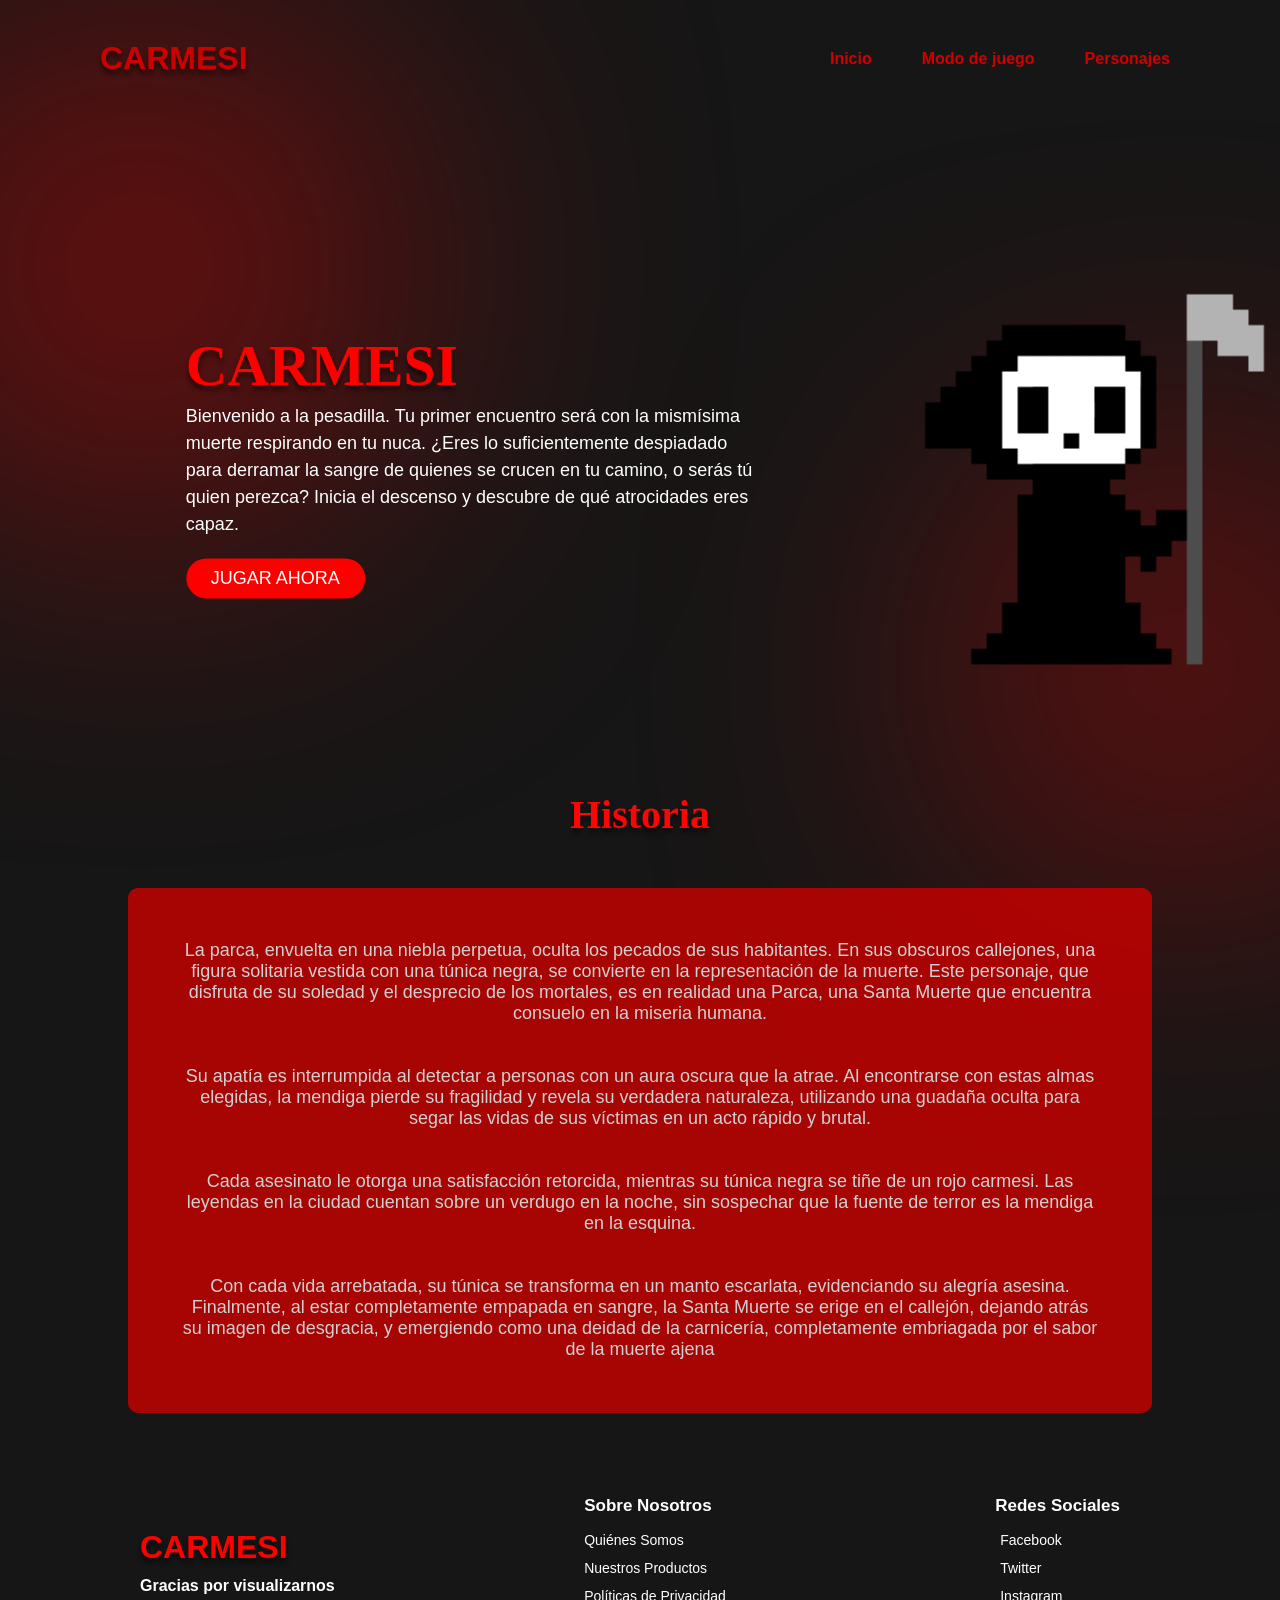
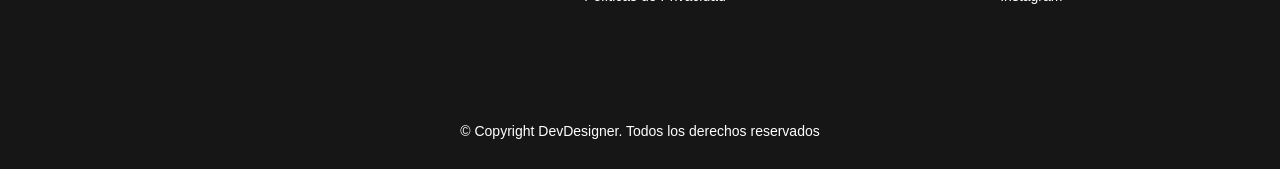
<file: index.html>
<!DOCTYPE html>
<html lang="en">
<head>
	<meta charset="UTF-8">
	<meta name="viewport" content="width=device-width, initial-scale=1.0">
	<link rel="stylesheet" href="estilos.css">
	<title>CARMESI</title>
</head>
<body>

<header>
	<a href="#" class="logo">CARMESI</a>
	<ul class="navbar">
		<li><a href="index.html">Inicio</a></li>
		<li><a href="modo.html">Modo de juego</a></li>
		<li><a href="personajes.html">Personajes</a></li>
	</ul>
</header>

<section class="inicio">
	<div class="bgColor"></div>
	<div class="bgColor"></div>
	<div class="contenido">
		<h1>CARMESI</h1>
		<p>Bienvenido a la pesadilla. Tu primer encuentro será con la mismísima muerte respirando en tu nuca. ¿Eres lo suficientemente despiadado para derramar la sangre de quienes se crucen en tu camino, o serás tú quien perezca? Inicia el descenso y descubre de qué atrocidades eres capaz.</p>
		<a href="#">JUGAR AHORA</a>
	</div>
</section>

<section class="imgBx">
	<img src="images/PARCA.png" alt="">
</section>

<div class="tituloCategoria">
	<h2>Historia</h2>
</div>

<table>
	<tr>
		<td>
			
<div class="contenido">
		<p>La parca, envuelta en una niebla perpetua, oculta los pecados de sus habitantes. En sus obscuros 
callejones, una figura solitaria vestida con una túnica negra, se convierte en la representación de la 
muerte. Este personaje, que disfruta de su soledad y el desprecio de los mortales, es en realidad una 
Parca, una Santa Muerte que encuentra consuelo en la miseria humana. <br> <br> <br>
Su apatía es interrumpida al detectar a personas con un aura oscura que la atrae. Al encontrarse con 
estas almas elegidas, la mendiga pierde su fragilidad y revela su verdadera naturaleza, utilizando una 
guadaña oculta para segar las vidas de sus víctimas en un acto rápido y brutal. <br> <br> <br>
 Cada asesinato le 
otorga una satisfacción retorcida, mientras su túnica negra se tiñe de un rojo carmesi. Las leyendas en 
la ciudad cuentan sobre un verdugo en la noche, sin sospechar que la fuente de terror es la mendiga 
en la esquina. <br> <br> <br>
Con cada vida arrebatada, su túnica se transforma en un manto escarlata, evidenciando su alegría 
asesina. Finalmente, al estar completamente empapada en sangre, la Santa Muerte se erige en el 
callejón, dejando atrás su imagen de desgracia, y emergiendo como una deidad de la carnicería, 
completamente embriagada por el sabor de la muerte ajena</p>
	</div>
	
		</td>
	</tr>
	</table>

<footer>
	<div class="logoHw">
		<a href="#" class="logo">CARMESI</a>
		<p>Gracias por visualizarnos</p>
	</div>
	<div class="sobreNosotros">
		<p>Sobre Nosotros</p>
		<a href="#">Quiénes Somos</a>
		<a href="#">Nuestros Productos</a>
		<a href="#">Políticas de Privacidad</a>
	</div>
	<div class="redesSociales">
		<p>Redes Sociales</p>
		<a href="#"><i class="fab fa-facebook"></i> Facebook</a>
		<a href="#"><i class="fab fa-twitter"></i> Twitter</a>
		<a href="#"><i class="fab fa-instagram"></i> Instagram</a>
	</div>
</footer>
<div class="copyright">
	<p>&copy; Copyright DevDesigner. Todos los derechos reservados</p>
</div>

</body>
</file>
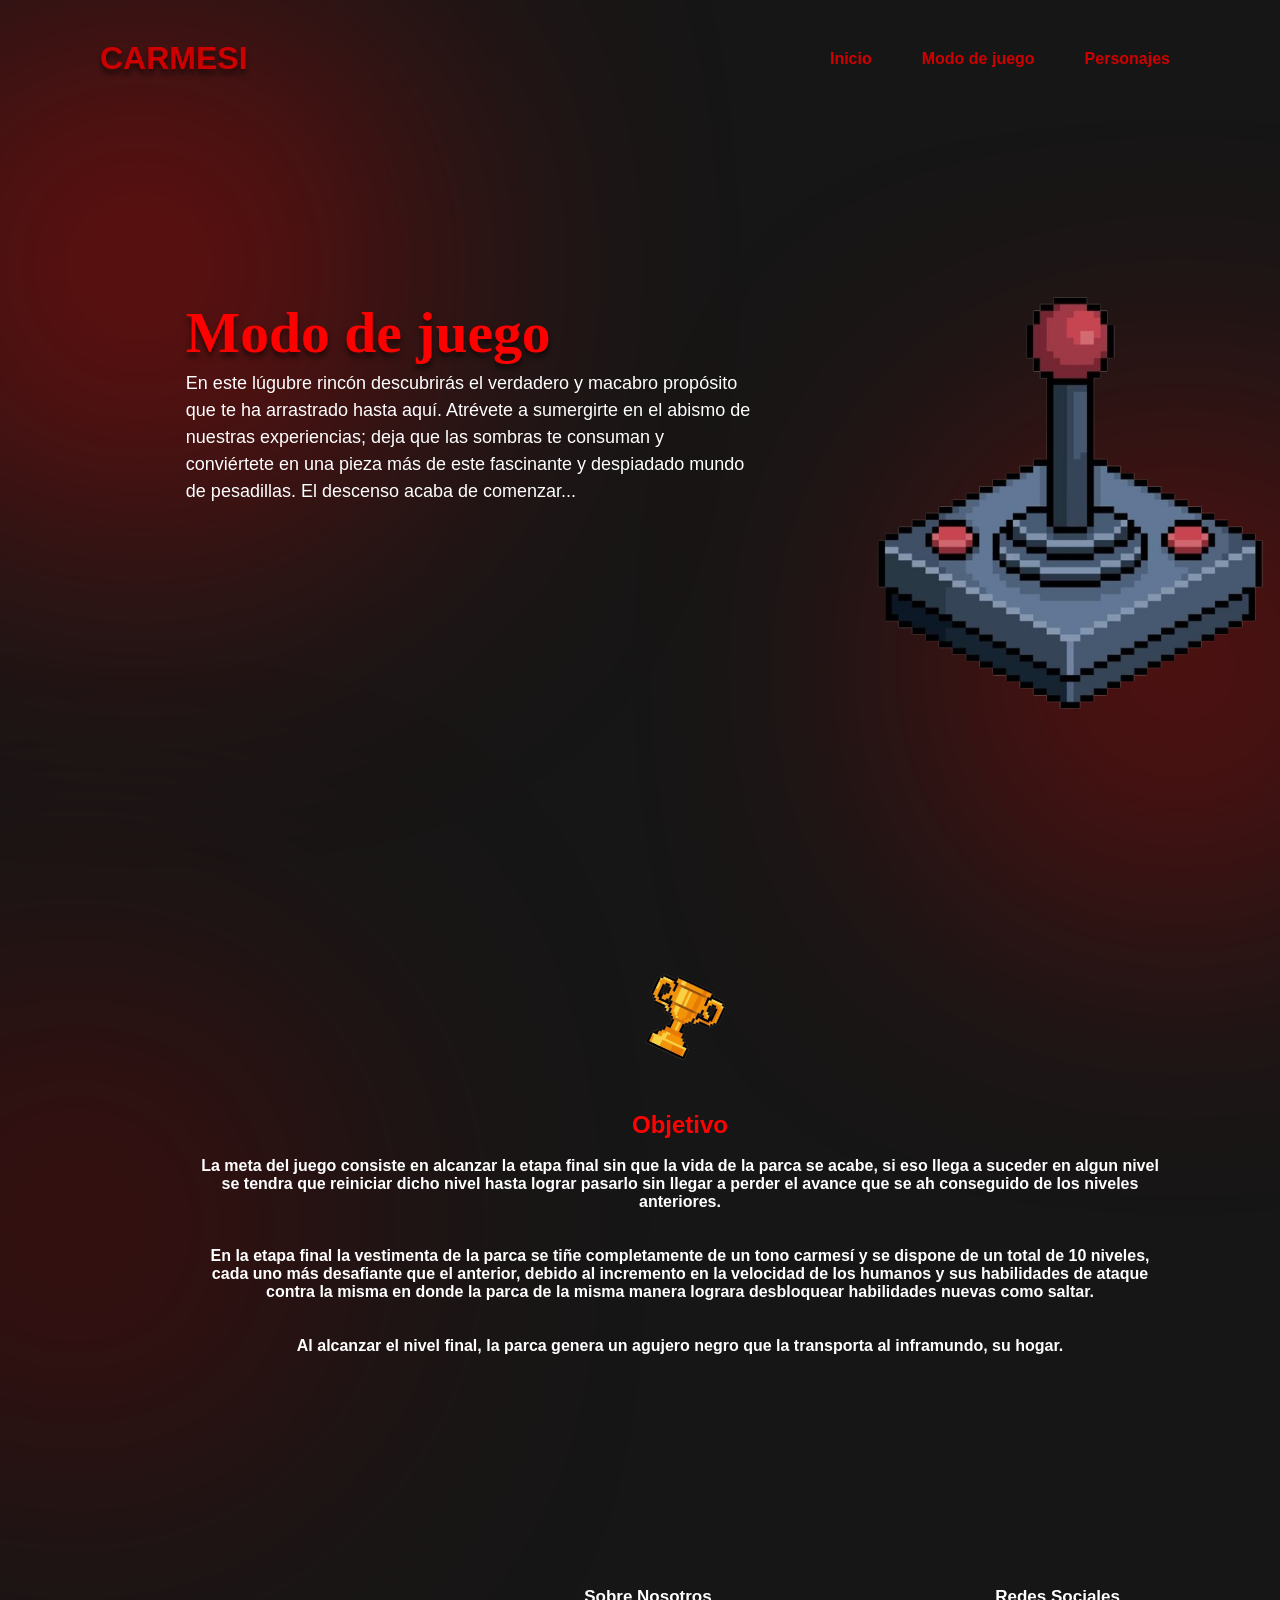
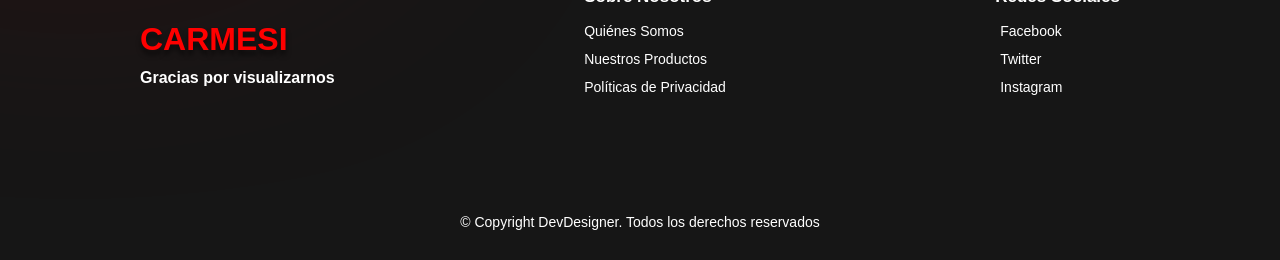
<file: modo.html>
<!DOCTYPE html>
<html lang="en">
<head>
	<meta charset="UTF-8">
	<meta name="viewport" content="width=device-width, initial-scale=1.0">
	<link rel="stylesheet" href="modo.css">
	<title>CARMESI</title>
</head>
<body>

<header>
	<a href="#" class="logo">CARMESI</a>
	<ul class="navbar">
		<li><a href="index.html">Inicio</a></li>
		<li><a href="modo.html">Modo de juego</a></li>
		<li><a href="personajes.html">Personajes</a></li>
	</ul>
</header>

<section class="inicio">
	<div class="bgColor"></div>
	<div class="bgColor"></div>
	<div class="contenido">
		<h1>Modo de juego</h1>
		<p>En este lúgubre rincón descubrirás el verdadero y macabro propósito que te ha arrastrado hasta aquí. Atrévete a sumergirte en el abismo de nuestras experiencias; deja que las sombras te consuman y conviértete en una pieza más de este fascinante y despiadado mundo de pesadillas. El descenso acaba de comenzar...</p>
	</div>
</section>

<section class="imgBx">
	<img src="images/CONTROL.png" alt="">
</section>

<section class="categoria">
	<div class="bgColor"></div>
	<div class="tienda">
		<div class="card">
			<img src="images/TROFEO.png" class="imgCandy" alt="">
			<div class="contenidoCard">
				<span>Objetivo</span>
				<BR>
					<br>
				<p>La meta del juego consiste en alcanzar la etapa final sin que la vida de la parca se acabe, si 
eso llega a suceder en algun nivel se tendra que reiniciar dicho nivel hasta lograr pasarlo sin 
llegar a perder el avance que se ah conseguido de los niveles anteriores. <br><br> <br>
En la etapa final la vestimenta de la parca se tiñe completamente de un tono carmesí  y se 
dispone de un total de 10 niveles, cada uno más desafiante que el anterior, debido al 
incremento en la velocidad de los humanos y sus habilidades de ataque contra la misma en 
donde la parca de la misma  manera lograra desbloquear habilidades nuevas como saltar. <br><br><br>
Al alcanzar el nivel final, la parca genera un agujero negro que la transporta al inframundo, su 
hogar.</p>
			</div>
		</div>
	</div>
</section>
<br>
<br>
<footer>
	<div class="logoHw">
		<a href="#" class="logo">CARMESI</a>
		<p>Gracias por visualizarnos</p>
	</div>
	<div class="sobreNosotros">
		<p>Sobre Nosotros</p>
		<a href="#">Quiénes Somos</a>
		<a href="#">Nuestros Productos</a>
		<a href="#">Políticas de Privacidad</a>
	</div>
	<div class="redesSociales">
		<p>Redes Sociales</p>
		<a href="#"><i class="fab fa-facebook"></i> Facebook</a>
		<a href="#"><i class="fab fa-twitter"></i> Twitter</a>
		<a href="#"><i class="fab fa-instagram"></i> Instagram</a>
	</div>
</footer>
<div class="copyright">
	<p>&copy; Copyright DevDesigner. Todos los derechos reservados</p>
</div>

</body>
</file>
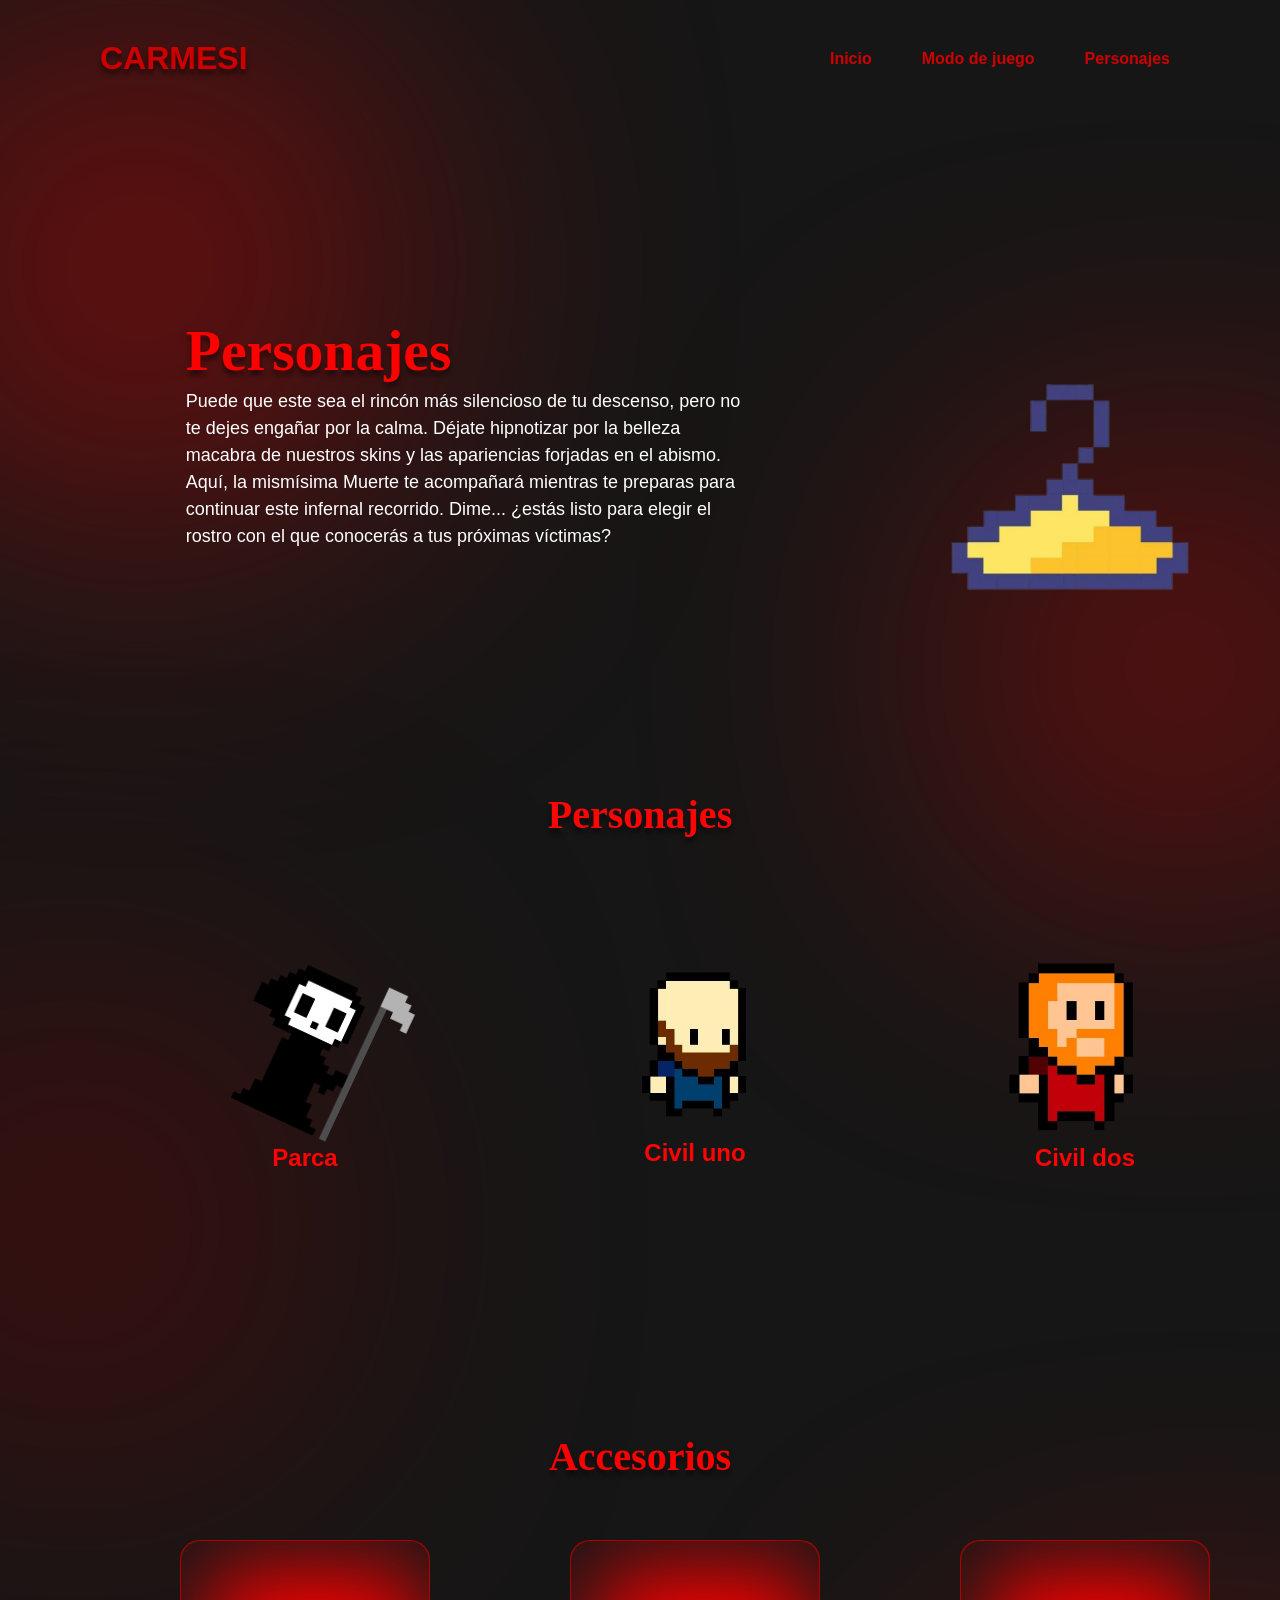
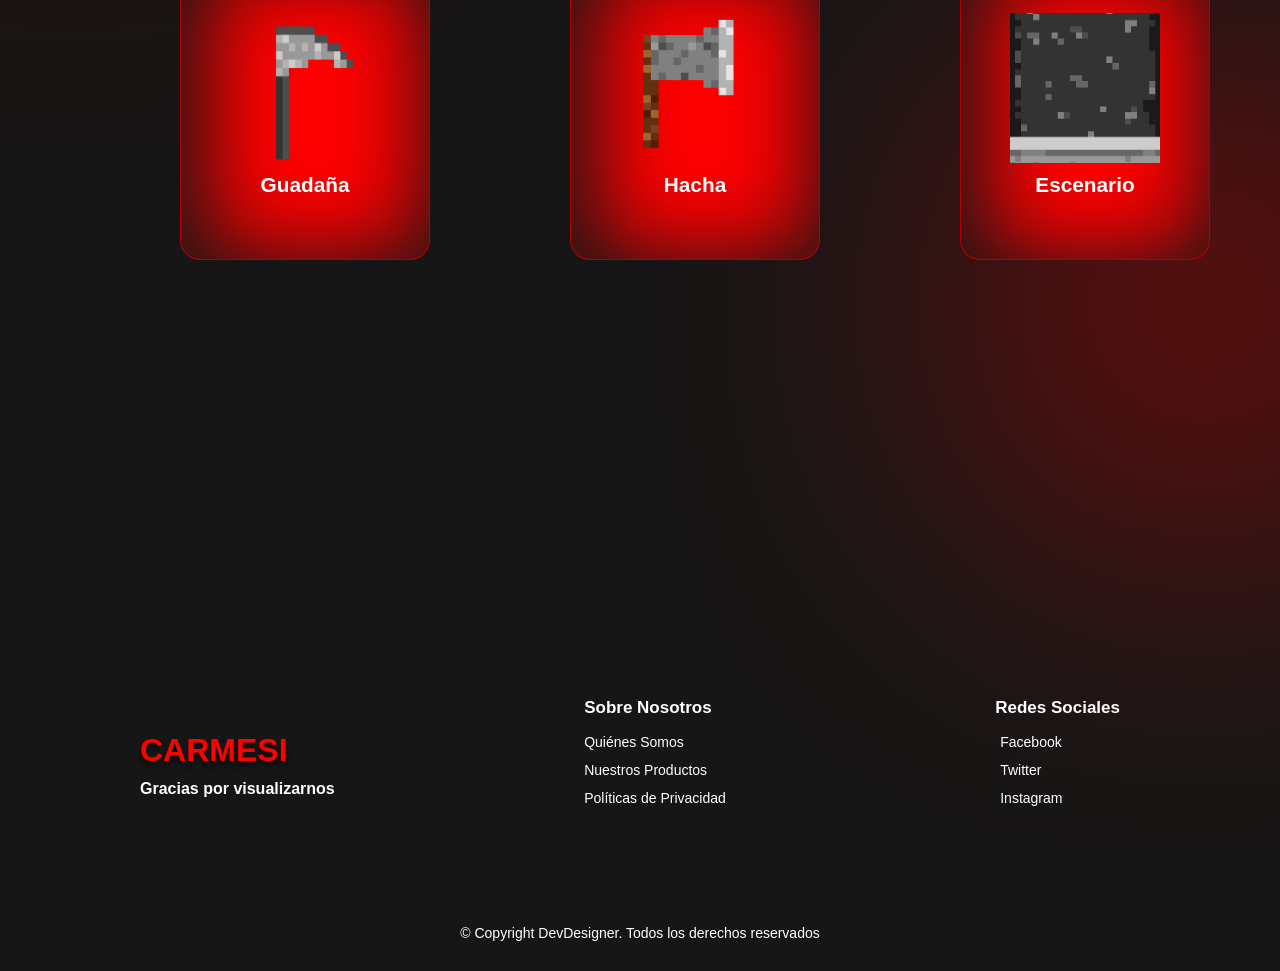
<file: personajes.html>
<!DOCTYPE html>
<html lang="en">
<head>
	<meta charset="UTF-8">
	<meta name="viewport" content="width=device-width, initial-scale=1.0">
	<link rel="stylesheet" href="per.css">
	<title>CARMESI</title>
</head>
<body>

<header>
	<a href="#" class="logo">CARMESI</a>
	<ul class="navbar">
		<li><a href="index.html">Inicio</a></li>
		<li><a href="modo.html">Modo de juego</a></li>
		<li><a href="personajes.html">Personajes</a></li>
	</ul>
</header>

<section class="inicio">
	<div class="bgColor"></div>
	<div class="bgColor"></div>
	<div class="contenido">
		<h1>Personajes</h1>
		<p>Puede que este sea el rincón más silencioso de tu descenso, pero no te dejes engañar por la calma. Déjate hipnotizar por la belleza macabra de nuestros skins y las apariencias forjadas en el abismo. Aquí, la mismísima Muerte te acompañará mientras te preparas para continuar este infernal recorrido. Dime... ¿estás listo para elegir el rostro con el que conocerás a tus próximas víctimas?</p>
	</div>
</section>

<section class="imgBx">
	<img src="images/GANCHO.png" alt="">
</section>

<div class="tituloCategoria">
	<h2>Personajes</h2>
</div>

<section class="categoria">
	<div class="bgColor"></div>
	<div class="tienda">
		<div class="card">
			<img src="images/PARCA.png" class="imgCandy" alt="">
			<div class="contenidoCard">
				<span>Parca</span>
			</div>
		</div>
		<div class="card">
			<img src="images/uno.png" class="imgGhost" alt="">
			<div class="contenidoCard">
				<span>Civil uno</span>
			</div>
		</div>
		<div class="card">
			<img src="images/dos.png" class="imgPumpkin" alt="">
			<div class="contenidoCard">
				<span>Civil dos</span>
			</div>
		</div>
	</div>
</section>

<div class="tituloVendidos">
	<h2>Accesorios</h2>
</div>

<section class="vendidos">
	<div class="bgColor"></div>
	<div class="tienda">
		<div class="card">
			<img src="images/CUCHILLO-12.png" class="imgLollipop" alt="">
			<div class="contenidoCard">
				<span>Guadaña</span>
			</div>
		</div>
		<div class="card">
			<img src="images/HACHA-12.png" class="imgTomb" alt="">
			<div class="contenidoCard">
				<span>Hacha</span>
			</div>
		</div>
		<div class="card">
			<img src="images/escenario.png" class="imgTomb" alt="">
			<div class="contenidoCard">
				<span>Escenario</span>
			</div>
		</div>
	</div>
</section>

<footer>
	<div class="logoHw">
		<a href="#" class="logo">CARMESI</a>
		<p>Gracias por visualizarnos</p>
	</div>
	<div class="sobreNosotros">
		<p>Sobre Nosotros</p>
		<a href="#">Quiénes Somos</a>
		<a href="#">Nuestros Productos</a>
		<a href="#">Políticas de Privacidad</a>
	</div>
	<div class="redesSociales">
		<p>Redes Sociales</p>
		<a href="#"><i class="fab fa-facebook"></i> Facebook</a>
		<a href="#"><i class="fab fa-twitter"></i> Twitter</a>
		<a href="#"><i class="fab fa-instagram"></i> Instagram</a>
	</div>
</footer>
<div class="copyright">
	<p>&copy; Copyright DevDesigner. Todos los derechos reservados</p>
</div>

</body>
</file>
<file: estilos.css>
* {
	margin: 0;
	padding: 0;
	box-sizing: border-box;
	font-family: sans-serif;
	color: white;
}

body {
	background-color: #161616;
	overflow-x: hidden;
}
.contenido {
	margin: 5%;
	margin-top: 50px;
	font-size: 18px;
}

table {
	background-color: #cc0000;
	border-radius: 10px;
	width: 80%;
	text-align: center;
	margin-left: 10%;
	opacity: 0.8;
}

/* Header */

header {
	position: relative;
	top: 0;
	left: 0;
	width: 100%;
	padding: 40px 100px;
	display: flex;
	justify-content: space-between;
	align-items: center;
	z-index: 1;
}

header .logo {
	color: #cc0000;
	font-weight: 700;
	font-size: 2em;
	text-decoration: none;
	text-shadow: 0 5px 5px rgba(0, 0, 0, 0.5);
}

header .navbar {
	position: relative;
	display: flex;
}

header .navbar li {
	list-style: none;
	margin-left: 30px;
}

header .navbar li a {
	text-decoration: none;
	color: #ce0000;
	font-weight: 600;
	border-radius: 25px;
	padding: 10px;
	transition: 0.3;
}

header .navbar li a:hover {
	border: 2px solid #df0000;
}

/* Seccion Inicio */

.inicio {
	position: relative;
	max-width: 630px;
	height: 30vh;
}

.inicio .contenido {
	position: relative;
	right: -20%;
	transform: translate(5%, 65%);
	z-index: 1;
}

.inicio .contenido h1 {
	color: #fd0000;
	font-family: 'Rammetto One', cursive;
	font-weight: 800;
	font-size: 3.2em;
	margin-bottom: 5px;
	text-shadow: 0 5px 5px rgba(0, 0, 0, 0.5);
}

.inicio .contenido p {
	color: #fff;
	line-height: 1.5;
	font-size: 18px;
	margin-bottom: 30px;
}

.inicio .contenido a {
	color: #fff;
	background-color: #fc0000;
	text-decoration: none;
	padding: 10px 25px;
	border-radius: 20px;
	text-transform: uppercase;
	font-weight: 500;
	transition: 0.1s;
}

.inicio .contenido a:hover {
	color: #ff0000;
	background: transparent;
	border: 2px solid #f10000;
}

.bgColor {
	position: absolute;
	filter: blur(150px);
	opacity: 0.5;
}

.inicio .bgColor:nth-child(1) {
	background: #ec0404;
	top: -150px;
	left: -110px;
	width: 500px;
	height: 500px;
	border-radius: 50%;
}

.inicio .bgColor:nth-child(2) {
	background: #ff0000;
	top: 300px;
	right: -750px;
	width: 400px;
	height: 400px;
	border-radius: 50%;
}

.imgBx {
	position: relative;
	width: 100%;
	height: 100%;
}

.imgBx img {
	position: relative;
	right: -870px;
	top: -150px;
	width: 400px;
	animation: animate 10s linear infinite;
}

@keyframes animate {
	0%, 100% {
		transform: translateY(-30px);
	}

	50% {
		transform: translateY(30px);
	}
}

/* Seccion Categoria */

.tituloCategoria {
	position: relative;
	width: 100%;
	bottom: 50px;
	display: flex;
	justify-content: center;
	align-items: center;
}

.tituloCategoria h2 {
	color: #fc0505;
	font-family: 'Rammetto One', cursive;
	font-weight: 800;
	font-size: 2.5em;
	text-shadow: 0 5px 5px rgba(0, 0, 0, 0.5);
}

.categoria .tienda {
	position: relative;
	top: -270px;
	width: 100%;
	height: 55vh;
	display: grid;
	grid-template-columns: repeat(3, 1fr);
	grid-column-gap: 100px;
	justify-content: space-between;
	margin-top: 100px;
	padding: 160px;
}

.categoria .tienda .card {
	position: relative;
	width: 250px;
	height: 320px;
	margin: 20px;
	border-radius: 20px;
	padding: 20px;
	display: flex;
	flex-direction: column;
	justify-content: center;
	align-items: center;
	transition: 0.3s;
}

.categoria .tienda .card .contenidoCard {
	text-align: center;
}

.categoria .tienda .card .imgCandy {
	width: 200px;
	height: 200px;
	transform: rotate(25deg);
	padding: 10px;
}

.categoria .tienda .card .imgGhost {
	width: 190px;
	height: 190px;
	padding: 10px;
}

.categoria .tienda .card .imgPumpkin {
	width: 200px;
	height: 200px;
}

.categoria .tienda .card .contenidoCard span {
	text-decoration: none;
	font-size: 1.5em;
	color: #ff0202;
	font-weight: 800;
}

.categoria .tienda .card .contenidoCard p {
	color: #fff;
	font-weight: 600;
}


.categoria .tienda .card:hover {
	background-color: rgb(100, 7, 0);
	transform: translateY(-20px);
	cursor: pointer;
}

.categoria .bgColor:nth-child(1) {
	background: #830000;
	top: 1000px;
	left: -150px;
	width: 450px;
	height: 450px;
	border-radius: 50%;
}

/* Seccion Vendidos */

.tituloVendidos {
	position: relative;
	bottom: 50px;
	display: flex;
	justify-content: center;
	align-items: center;
}

.tituloVendidos h2 {
	color: #fd0000;
	font-family: 'Rammetto One', cursive;
	font-weight: 800;
	font-size: 2.5em;
	text-shadow: 0 5px 5px rgba(0, 0, 0, 0.5);
}

.vendidos {
	position: relative;
	width: 100%;
	height: 65vh;
}

.vendidos .tienda {
	position: relative;
	top: -270px;
	width: 100%;
	display: grid;
	grid-template-columns: repeat(3, 1fr);
	grid-column-gap: 100px;
	justify-content: space-between;
	align-items: center;
	margin-top: 100px;
	padding: 160px;
}

.vendidos .tienda .card {
	position: relative;
	width: 250px;
	height: 320px;
	backdrop-filter: blur(10px);
	background-color: rgb(255, 0, 0);
	border: 1px solid rgba(0, 0, 0, 0.3);
	box-shadow: 10px 12px 89px 15px rgba(22, 22, 22, 1) inset;
	margin: 20px;
	border-radius: 20px;
	padding: 20px;
	display: flex;
	flex-direction: column;
	justify-content: center;
	align-items: center;
}

.vendidos .tienda .card .contenidoCard {
	text-align: center;
}

.vendidos .tienda .card .contenidoCard span {
	color: #ffffff;
	font-weight: 800;
	font-size: 1.3em;
}

.vendidos .tienda .card .contenidoCard p {
	color: #fff;
	font-weight: 500;
	font-size: 1em;
	margin: 5px 0 20px 0;
}

.vendidos .tienda .card .contenidoCard a {
	color: #fff;
	font-weight: 600;
	border-radius: 20px;
	text-decoration: none;
	background: #990000;
	padding: 10px;
	margin-top: 10px;
	text-transform: uppercase;
	transition: 0.3s;
}

.vendidos .tienda .card .imgLollipop {
	width: 170px;
	height: 170px;
	padding: 10px;
	transition: 0.3s;
}

.vendidos .tienda .card .imgTomb {
	width: 170px;
	height: 170px;
	padding: 10px;
	transition: 0.3s;
}

.vendidos .tienda .card .imgStraw {
	width: 170px;
	height: 170px;
	padding: 10px;
	transition: 0.3s;
}

.vendidos .tienda .card:hover img {
	transform: translateY(-10px);
}

.vendidos .tienda .card .contenidoCard a:hover {
	background: #e90000;
}

.vendidos .bgColor {
	background: #f50000;
	top: 50px;
	right: -150px;
	width: 450px;
	height: 450px;
	border-radius: 50%;
}

footer {
	position: relative;
	width: 100%;
	height: 20vh;
	display: flex;
	justify-content: space-between;
	align-items: center;
	padding: 140px;
}


footer .logoHw {
	display: flex;
	flex-direction: column;
	padding-top: 20px;
}

footer .logoHw .logo {
	color: #ff0000;
	font-weight: 700;
	font-size: 2em;
	text-decoration: none;
	text-shadow: 0 5px 5px rgba(0, 0, 0, 0.5);
	padding-bottom: 10px;
}

footer .logoHw p {
	color: #fff;
	line-height: 1.2;
	font-weight: 600;
}

footer .sobreNosotros, footer .redesSociales {
	display: flex;
	flex-direction: column;
	padding: 20px;
}

footer .sobreNosotros p, footer .redesSociales p {
	color: #fff;
	font-size: 17px;
	font-weight: 800;
	padding-bottom: 10px;
}

footer .sobreNosotros a, footer .redesSociales a {
	color: #fff;
	text-decoration: none;
	font-weight: 500;
	font-size: 14px;
	line-height: 2;
	transition: 0.3s;
}

footer .sobreNosotros a:hover, footer .redesSociales a:hover {
	color: #945cb4;
}

footer .redesSociales a i {
	margin-right: 5px;
}

/* Copyright */

.copyright {
	position: relative;
}

.copyright p {
	color: #fff;
	font-size: 14px;
	margin: 30px;
	text-align: center;
}
</file>
<file: modo.css>
* {
	margin: 0;
	padding: 0;
	box-sizing: border-box;
	font-family: sans-serif;
	color: white;
}

body {
	background-color: #161616;
	overflow-x: hidden;
}
.contenido {
	margin: 5%;
	margin-top: 50px;
	font-size: 18px;
}

table {
	background-color: #cc0000;
	border-radius: 10px;
	width: 80%;
	text-align: center;
	margin-left: 10%;
	opacity: 0.8;
}

/* Header */

header {
	position: relative;
	top: 0;
	left: 0;
	width: 100%;
	padding: 40px 100px;
	display: flex;
	justify-content: space-between;
	align-items: center;
	z-index: 1;
}

header .logo {
	color: #cc0000;
	font-weight: 700;
	font-size: 2em;
	text-decoration: none;
	text-shadow: 0 5px 5px rgba(0, 0, 0, 0.5);
}

header .navbar {
	position: relative;
	display: flex;
}

header .navbar li {
	list-style: none;
	margin-left: 30px;
}

header .navbar li a {
	text-decoration: none;
	color: #ce0000;
	font-weight: 600;
	border-radius: 25px;
	padding: 10px;
	transition: 0.3;
}

header .navbar li a:hover {
	border: 2px solid #df0000;
}

/* Seccion Inicio */

.inicio {
	position: relative;
	max-width: 630px;
	height: 30vh;
}

.inicio .contenido {
	position: relative;
	right: -20%;
	transform: translate(5%, 65%);
	z-index: 1;
}

.inicio .contenido h1 {
	color: #fd0000;
	font-family: 'Rammetto One', cursive;
	font-weight: 800;
	font-size: 3.2em;
	margin-bottom: 5px;
	text-shadow: 0 5px 5px rgba(0, 0, 0, 0.5);
}

.inicio .contenido p {
	color: #fff;
	line-height: 1.5;
	font-size: 18px;
	margin-bottom: 30px;
}

.inicio .contenido a {
	color: #fff;
	background-color: #fc0000;
	text-decoration: none;
	padding: 10px 25px;
	border-radius: 20px;
	text-transform: uppercase;
	font-weight: 500;
	transition: 0.1s;
}

.inicio .contenido a:hover {
	color: #ff0000;
	background: transparent;
	border: 2px solid #f10000;
}

.bgColor {
	position: absolute;
	filter: blur(150px);
	opacity: 0.5;
}

.inicio .bgColor:nth-child(1) {
	background: #ec0404;
	top: -150px;
	left: -110px;
	width: 500px;
	height: 500px;
	border-radius: 50%;
}

.inicio .bgColor:nth-child(2) {
	background: #ff0000;
	top: 300px;
	right: -750px;
	width: 400px;
	height: 400px;
	border-radius: 50%;
}

.imgBx {
	position: relative;
	width: 100%;
	height: 100%;
}

.imgBx img {
	position: relative;
	right: -870px;
	top: -150px;
	width: 400px;
	animation: animate 10s linear infinite;
}

@keyframes animate {
	0%, 100% {
		transform: translateY(-30px);
	}

	50% {
		transform: translateY(30px);
	}
}

/* Seccion Categoria */

.tituloCategoria {
	position: relative;
	width: 100%;
	bottom: 50px;
	display: flex;
	justify-content: center;
	align-items: center;
}

.tituloCategoria h2 {
	color: #fc0505;
	font-family: 'Rammetto One', cursive;
	font-weight: 800;
	font-size: 2.5em;
	text-shadow: 0 5px 5px rgba(0, 0, 0, 0.5);
}

.categoria .tienda {
	position: relative;
	top: -270px;
	width: 100%;
	height: 55vh;
	display: grid;
	grid-template-columns: repeat(3, 1fr);
	grid-column-gap: 100px;
	justify-content: space-between;
	margin-top: 100px;
	padding: 160px;
}

.categoria .tienda .card {
	position: relative;
	width: 1000px;
	height: 500px;
	margin: 20px;
	border-radius: 20px;
	padding: 20px;
	display: flex;
	flex-direction: column;
	justify-content: center;
	align-items: center;
	transition: 0.3s;
}

.categoria .tienda .card .contenidoCard {
	text-align: center;
}

.categoria .tienda .card .imgCandy {
	width: 200px;
	height: 200px;
	transform: rotate(25deg);
	padding: 10px;
}

.categoria .tienda .card .imgGhost {
	width: 190px;
	height: 190px;
	padding: 10px;
}

.categoria .tienda .card .imgPumpkin {
	width: 200px;
	height: 200px;
}

.categoria .tienda .card .contenidoCard span {
	text-decoration: none;
	font-size: 1.5em;
	color: #ff0202;
	font-weight: 800;
}

.categoria .tienda .card .contenidoCard p {
	color: #fff;
	font-weight: 600;
}


.categoria .tienda .card:hover {
	background-color: rgb(100, 7, 0);
	transform: translateY(-20px);
	cursor: pointer;
}

.categoria .bgColor:nth-child(1) {
	background: #830000;
	top: 1000px;
	left: -150px;
	width: 450px;
	height: 450px;
	border-radius: 50%;
}

/* Seccion Vendidos */

.tituloVendidos {
	position: relative;
	bottom: 50px;
	display: flex;
	justify-content: center;
	align-items: center;
}

.tituloVendidos h2 {
	color: #fd0000;
	font-family: 'Rammetto One', cursive;
	font-weight: 800;
	font-size: 2.5em;
	text-shadow: 0 5px 5px rgba(0, 0, 0, 0.5);
}

.vendidos {
	position: relative;
	width: 100%;
	height: 65vh;
}

.vendidos .tienda {
	position: relative;
	top: -270px;
	width: 100%;
	display: grid;
	grid-template-columns: repeat(3, 1fr);
	grid-column-gap: 100px;
	justify-content: space-between;
	align-items: center;
	margin-top: 100px;
	padding: 160px;
}

.vendidos .tienda .card {
	position: relative;
	width: 250px;
	height: 320px;
	backdrop-filter: blur(10px);
	background-color: rgb(255, 0, 0);
	border: 1px solid rgba(0, 0, 0, 0.3);
	box-shadow: 10px 12px 89px 15px rgba(22, 22, 22, 1) inset;
	margin: 20px;
	border-radius: 20px;
	padding: 20px;
	display: flex;
	flex-direction: column;
	justify-content: center;
	align-items: center;
}

.vendidos .tienda .card .contenidoCard {
	text-align: center;
}

.vendidos .tienda .card .contenidoCard span {
	color: #ffffff;
	font-weight: 800;
	font-size: 1.3em;
}

.vendidos .tienda .card .contenidoCard p {
	color: #fff;
	font-weight: 500;
	font-size: 1em;
	margin: 5px 0 20px 0;
}

.vendidos .tienda .card .contenidoCard a {
	color: #fff;
	font-weight: 600;
	border-radius: 20px;
	text-decoration: none;
	background: #990000;
	padding: 10px;
	margin-top: 10px;
	text-transform: uppercase;
	transition: 0.3s;
}

.vendidos .tienda .card .imgLollipop {
	width: 170px;
	height: 170px;
	padding: 10px;
	transition: 0.3s;
}

.vendidos .tienda .card .imgTomb {
	width: 170px;
	height: 170px;
	padding: 10px;
	transition: 0.3s;
}

.vendidos .tienda .card .imgStraw {
	width: 170px;
	height: 170px;
	padding: 10px;
	transition: 0.3s;
}

.vendidos .tienda .card:hover img {
	transform: translateY(-10px);
}

.vendidos .tienda .card .contenidoCard a:hover {
	background: #e90000;
}

.vendidos .bgColor {
	background: #f50000;
	top: 50px;
	right: -150px;
	width: 450px;
	height: 450px;
	border-radius: 50%;
}

footer {
	position: relative;
	width: 100%;
	height: 20vh;
	display: flex;
	justify-content: space-between;
	align-items: center;
	padding: 140px;
}


footer .logoHw {
	display: flex;
	flex-direction: column;
	padding-top: 20px;
}

footer .logoHw .logo {
	color: #ff0000;
	font-weight: 700;
	font-size: 2em;
	text-decoration: none;
	text-shadow: 0 5px 5px rgba(0, 0, 0, 0.5);
	padding-bottom: 10px;
}

footer .logoHw p {
	color: #fff;
	line-height: 1.2;
	font-weight: 600;
}

footer .sobreNosotros, footer .redesSociales {
	display: flex;
	flex-direction: column;
	padding: 20px;
}

footer .sobreNosotros p, footer .redesSociales p {
	color: #fff;
	font-size: 17px;
	font-weight: 800;
	padding-bottom: 10px;
}

footer .sobreNosotros a, footer .redesSociales a {
	color: #fff;
	text-decoration: none;
	font-weight: 500;
	font-size: 14px;
	line-height: 2;
	transition: 0.3s;
}

footer .sobreNosotros a:hover, footer .redesSociales a:hover {
	color: #945cb4;
}

footer .redesSociales a i {
	margin-right: 5px;
}

/* Copyright */

.copyright {
	position: relative;
}

.copyright p {
	color: #fff;
	font-size: 14px;
	margin: 30px;
	text-align: center;
}
</file>
<file: per.css>
* {
	margin: 0;
	padding: 0;
	box-sizing: border-box;
	font-family: sans-serif;
	color: white;
}

body {
	background-color: #161616;
	overflow-x: hidden;
}
.contenido {
	margin: 5%;
	margin-top: 50px;
	font-size: 18px;
}

table {
	background-color: #cc0000;
	border-radius: 10px;
	width: 80%;
	text-align: center;
	margin-left: 10%;
	opacity: 0.8;
}

/* Header */

header {
	position: relative;
	top: 0;
	left: 0;
	width: 100%;
	padding: 40px 100px;
	display: flex;
	justify-content: space-between;
	align-items: center;
	z-index: 1;
}

header .logo {
	color: #cc0000;
	font-weight: 700;
	font-size: 2em;
	text-decoration: none;
	text-shadow: 0 5px 5px rgba(0, 0, 0, 0.5);
}

header .navbar {
	position: relative;
	display: flex;
}

header .navbar li {
	list-style: none;
	margin-left: 30px;
}

header .navbar li a {
	text-decoration: none;
	color: #ce0000;
	font-weight: 600;
	border-radius: 25px;
	padding: 10px;
	transition: 0.3;
}

header .navbar li a:hover {
	border: 2px solid #df0000;
}

/* Seccion Inicio */

.inicio {
	position: relative;
	max-width: 630px;
	height: 30vh;
}

.inicio .contenido {
	position: relative;
	right: -20%;
	transform: translate(5%, 65%);
	z-index: 1;
}

.inicio .contenido h1 {
	color: #fd0000;
	font-family: 'Rammetto One', cursive;
	font-weight: 800;
	font-size: 3.2em;
	margin-bottom: 5px;
	text-shadow: 0 5px 5px rgba(0, 0, 0, 0.5);
}

.inicio .contenido p {
	color: #fff;
	line-height: 1.5;
	font-size: 18px;
	margin-bottom: 30px;
}

.inicio .contenido a {
	color: #fff;
	background-color: #fc0000;
	text-decoration: none;
	padding: 10px 25px;
	border-radius: 20px;
	text-transform: uppercase;
	font-weight: 500;
	transition: 0.1s;
}

.inicio .contenido a:hover {
	color: #ff0000;
	background: transparent;
	border: 2px solid #f10000;
}

.bgColor {
	position: absolute;
	filter: blur(150px);
	opacity: 0.5;
}

.inicio .bgColor:nth-child(1) {
	background: #ec0404;
	top: -150px;
	left: -110px;
	width: 500px;
	height: 500px;
	border-radius: 50%;
}

.inicio .bgColor:nth-child(2) {
	background: #ff0000;
	top: 300px;
	right: -750px;
	width: 400px;
	height: 400px;
	border-radius: 50%;
}

.imgBx {
	position: relative;
	width: 100%;
	height: 100%;
}

.imgBx img {
	position: relative;
	right: -870px;
	top: -150px;
	width: 400px;
	animation: animate 10s linear infinite;
}

@keyframes animate {
	0%, 100% {
		transform: translateY(-30px);
	}

	50% {
		transform: translateY(30px);
	}
}

/* Seccion Categoria */

.tituloCategoria {
	position: relative;
	width: 100%;
	bottom: 50px;
	display: flex;
	justify-content: center;
	align-items: center;
}

.tituloCategoria h2 {
	color: #fc0505;
	font-family: 'Rammetto One', cursive;
	font-weight: 800;
	font-size: 2.5em;
	text-shadow: 0 5px 5px rgba(0, 0, 0, 0.5);
}

.categoria .tienda {
	position: relative;
	top: -270px;
	width: 100%;
	height: 55vh;
	display: grid;
	grid-template-columns: repeat(3, 1fr);
	grid-column-gap: 100px;
	justify-content: space-between;
	margin-top: 100px;
	padding: 160px;
}

.categoria .tienda .card {
	position: relative;
	width: 250px;
	height: 320px;
	margin: 20px;
	border-radius: 20px;
	padding: 20px;
	display: flex;
	flex-direction: column;
	justify-content: center;
	align-items: center;
	transition: 0.3s;
}

.categoria .tienda .card .contenidoCard {
	text-align: center;
}

.categoria .tienda .card .imgCandy {
	width: 200px;
	height: 200px;
	transform: rotate(25deg);
	padding: 10px;
}

.categoria .tienda .card .imgGhost {
	width: 190px;
	height: 190px;
	padding: 10px;
}

.categoria .tienda .card .imgPumpkin {
	width: 200px;
	height: 200px;
}

.categoria .tienda .card .contenidoCard span {
	text-decoration: none;
	font-size: 1.5em;
	color: #ff0202;
	font-weight: 800;
}

.categoria .tienda .card .contenidoCard p {
	color: #fff;
	font-weight: 600;
}


.categoria .tienda .card:hover {
	background-color: rgb(100, 7, 0);
	transform: translateY(-20px);
	cursor: pointer;
}

.categoria .bgColor:nth-child(1) {
	background: #830000;
	top: 1000px;
	left: -150px;
	width: 450px;
	height: 450px;
	border-radius: 50%;
}

/* Seccion Vendidos */

.tituloVendidos {
	position: relative;
	bottom: 50px;
	display: flex;
	justify-content: center;
	align-items: center;
}

.tituloVendidos h2 {
	color: #fd0000;
	font-family: 'Rammetto One', cursive;
	font-weight: 800;
	font-size: 2.5em;
	text-shadow: 0 5px 5px rgba(0, 0, 0, 0.5);
}

.vendidos {
	position: relative;
	width: 100%;
	height: 65vh;
}

.vendidos .tienda {
	position: relative;
	top: -270px;
	width: 100%;
	display: grid;
	grid-template-columns: repeat(3, 1fr);
	grid-column-gap: 100px;
	justify-content: space-between;
	align-items: center;
	margin-top: 100px;
	padding: 160px;
}

.vendidos .tienda .card {
	position: relative;
	width: 250px;
	height: 320px;
	backdrop-filter: blur(10px);
	background-color: rgb(255, 0, 0);
	border: 1px solid rgba(0, 0, 0, 0.3);
	box-shadow: 10px 12px 89px 15px rgba(22, 22, 22, 1) inset;
	margin: 20px;
	border-radius: 20px;
	padding: 20px;
	display: flex;
	flex-direction: column;
	justify-content: center;
	align-items: center;
}

.vendidos .tienda .card .contenidoCard {
	text-align: center;
}

.vendidos .tienda .card .contenidoCard span {
	color: #ffffff;
	font-weight: 800;
	font-size: 1.3em;
}

.vendidos .tienda .card .contenidoCard p {
	color: #fff;
	font-weight: 500;
	font-size: 1em;
	margin: 5px 0 20px 0;
}

.vendidos .tienda .card .contenidoCard a {
	color: #fff;
	font-weight: 600;
	border-radius: 20px;
	text-decoration: none;
	background: #990000;
	padding: 10px;
	margin-top: 10px;
	text-transform: uppercase;
	transition: 0.3s;
}

.vendidos .tienda .card .imgLollipop {
	width: 170px;
	height: 170px;
	padding: 10px;
	transition: 0.3s;
}

.vendidos .tienda .card .imgTomb {
	width: 170px;
	height: 170px;
	padding: 10px;
	transition: 0.3s;
}

.vendidos .tienda .card .imgStraw {
	width: 170px;
	height: 170px;
	padding: 10px;
	transition: 0.3s;
}

.vendidos .tienda .card:hover img {
	transform: translateY(-10px);
}

.vendidos .tienda .card .contenidoCard a:hover {
	background: #e90000;
}

.vendidos .bgColor {
	background: #f50000;
	top: 50px;
	right: -150px;
	width: 450px;
	height: 450px;
	border-radius: 50%;
}

footer {
	position: relative;
	width: 100%;
	height: 20vh;
	display: flex;
	justify-content: space-between;
	align-items: center;
	padding: 140px;
}


footer .logoHw {
	display: flex;
	flex-direction: column;
	padding-top: 20px;
}

footer .logoHw .logo {
	color: #ff0000;
	font-weight: 700;
	font-size: 2em;
	text-decoration: none;
	text-shadow: 0 5px 5px rgba(0, 0, 0, 0.5);
	padding-bottom: 10px;
}

footer .logoHw p {
	color: #fff;
	line-height: 1.2;
	font-weight: 600;
}

footer .sobreNosotros, footer .redesSociales {
	display: flex;
	flex-direction: column;
	padding: 20px;
}

footer .sobreNosotros p, footer .redesSociales p {
	color: #fff;
	font-size: 17px;
	font-weight: 800;
	padding-bottom: 10px;
}

footer .sobreNosotros a, footer .redesSociales a {
	color: #fff;
	text-decoration: none;
	font-weight: 500;
	font-size: 14px;
	line-height: 2;
	transition: 0.3s;
}

footer .sobreNosotros a:hover, footer .redesSociales a:hover {
	color: #945cb4;
}

footer .redesSociales a i {
	margin-right: 5px;
}

/* Copyright */

.copyright {
	position: relative;
}

.copyright p {
	color: #fff;
	font-size: 14px;
	margin: 30px;
	text-align: center;
}
</file>
